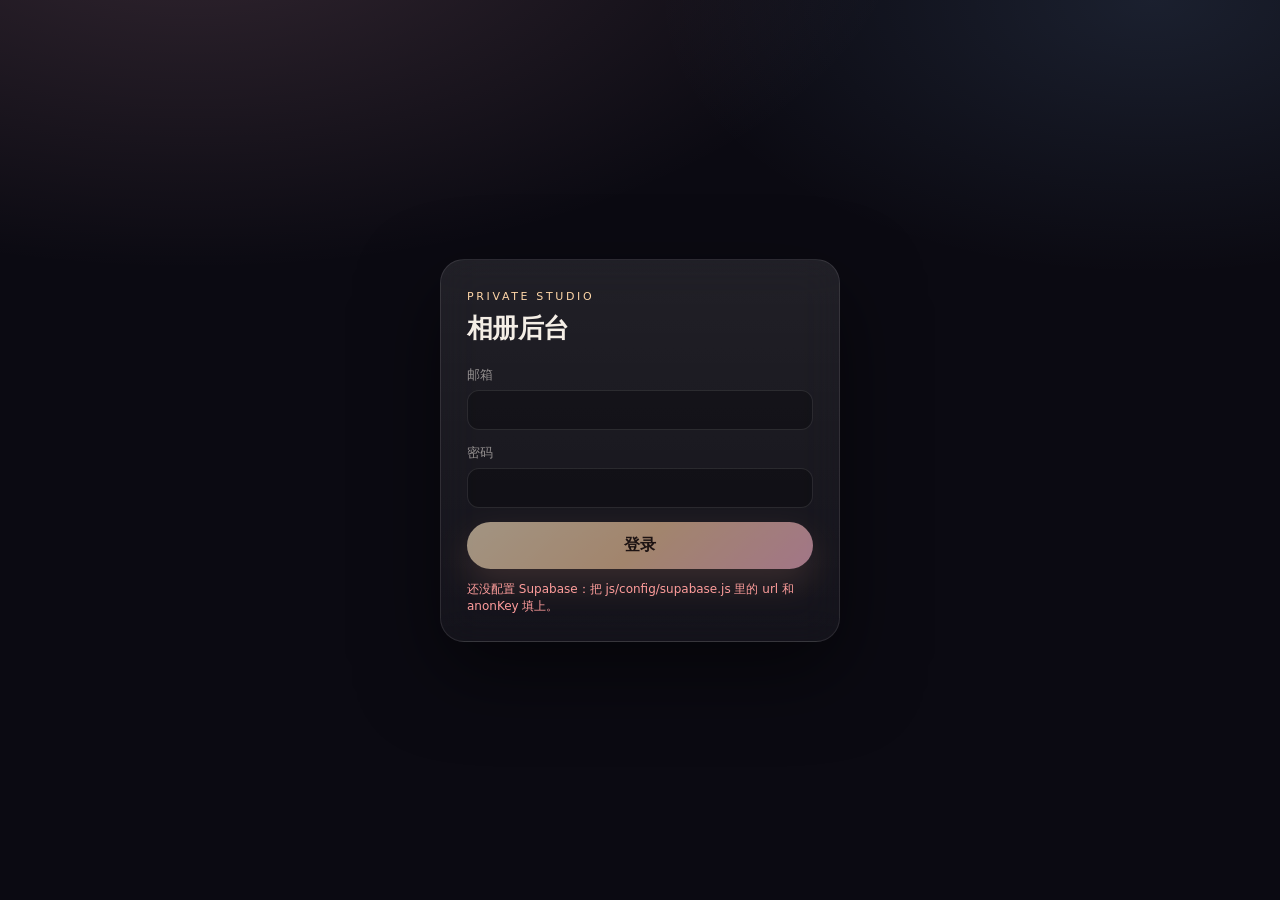
<file: admin.html>
<!DOCTYPE html>
<html lang="zh-CN">
<head>
  <meta charset="UTF-8" />
  <meta name="viewport" content="width=device-width, initial-scale=1.0" />
  <meta name="robots" content="noindex, nofollow" />
  <title>相册后台</title>
  <link rel="stylesheet" href="admin.css" />
  <link rel="icon" href="favicon.svg" type="image/svg+xml" />
</head>
<body>
  <div class="login-wrap" id="loginView">
    <form class="login-card" id="loginForm">
      <p class="eyebrow">PRIVATE STUDIO</p>
      <h1>相册后台</h1>
      <label>邮箱<input id="email" type="email" autocomplete="username" required /></label>
      <label>密码<input id="password" type="password" autocomplete="current-password" required /></label>
      <button class="primary" id="loginBtn" type="submit">登录</button>
      <p class="error" id="loginError"></p>
    </form>
  </div>

  <div id="appView" hidden>
    <header class="topbar">
      <div>
        <p class="eyebrow">STUDIO</p>
        <h1>相册后台</h1>
      </div>
      <div class="top-actions">
        <a class="ghost" href="./index.html" target="_blank" rel="noopener">看访客页</a>
        <button class="ghost" id="logoutBtn" type="button">退出</button>
      </div>
    </header>

    <nav class="tabs" id="tabs">
      <button type="button" data-tab="site" class="active">站点</button>
      <button type="button" data-tab="photos">照片</button>
      <button type="button" data-tab="timeline">时间轴</button>
      <button type="button" data-tab="letter">信</button>
      <button type="button" data-tab="music">音乐</button>
    </nav>

    <main>
      <section class="tab-panel active" id="tab-site">
        <div class="card">
          <h2>站点设置</h2>
          <div class="row grid-2">
            <label>顶部品牌名<input id="s-brand" placeholder="MANGO PUDDING" /></label>
            <label>浏览器标题<input id="s-title" placeholder="送给你的云端相册" /></label>
            <label>在一起开始时间<input id="s-love" type="datetime-local" /></label>
            <label>礼物密码<input id="s-pass" inputmode="numeric" /></label>
            <label>信的标题<input id="s-letter-title" /></label>
            <label>信的署名<input id="s-letter-sign" /></label>
          </div>
          <div class="actions"><button class="btn gold" id="saveSite" type="button">保存站点设置</button></div>
        </div>
      </section>

      <section class="tab-panel" id="tab-photos">
        <div class="card">
          <h2>添加照片</h2>
          <p class="hint">点击或拖进来，可多选。浏览器会先压到长边 1600px 再传，省流量也更快。</p>
          <label class="dropzone" id="photoDrop">
            <input type="file" id="photoInput" accept="image/*" multiple />
            <span>点击选择 / 拖拽照片到这里</span>
            <span class="mini">jpg · png · webp</span>
          </label>
          <div class="progress" id="photoProgress"><i></i></div>
        </div>
        <div class="card">
          <h2>照片列表 <span class="mini" id="photoCount"></span></h2>
          <div id="photoList"></div>
          <p class="hint">文字改完离开输入框就自动保存；↑↓ 立即改变顺序。</p>
        </div>
      </section>

      <section class="tab-panel" id="tab-timeline">
        <div class="card">
          <h2>时间轴</h2>
          <p class="hint">访客页点「时间轴」看到的就是这些卡片。</p>
          <div id="timelineList"></div>
          <div class="actions">
            <button class="btn" id="addTimeline" type="button">+ 添加一条</button>
            <button class="btn gold" id="saveTimeline" type="button">保存时间轴</button>
          </div>
        </div>
      </section>

      <section class="tab-panel" id="tab-letter">
        <div class="card">
          <h2>信</h2>
          <p class="hint">一段一段写，访客页会逐段打字显示。最后一段勾「署名」，会用手写体。</p>
          <div id="letterList"></div>
          <div class="actions">
            <button class="btn" id="addLetter" type="button">+ 添加一段</button>
            <button class="btn gold" id="saveLetter" type="button">保存信</button>
          </div>
        </div>
      </section>

      <section class="tab-panel" id="tab-music">
        <div class="card">
          <h2>添加音乐</h2>
          <label class="dropzone" id="audioDrop">
            <input type="file" id="audioInput" accept="audio/*" />
            <span>点击选择 / 拖入一首歌</span>
            <span class="mini">mp3 / m4a / wav，单个 20MB 内</span>
          </label>
          <div class="progress" id="audioProgress"><i></i></div>
        </div>
        <div class="card">
          <h2>播放列表</h2>
          <div id="musicList"></div>
          <p class="hint">歌词每行写「00:12 这一句」；不写时间也可以，会按 4 秒一行自动排。</p>
        </div>
      </section>
    </main>
  </div>

  <div class="toast" id="toast"></div>

  <script src="vendor/supabase.js"></script>
  <script src="js/config/supabase.js"></script>
  <script src="js/admin.js"></script>
</body>
</html>
</file>
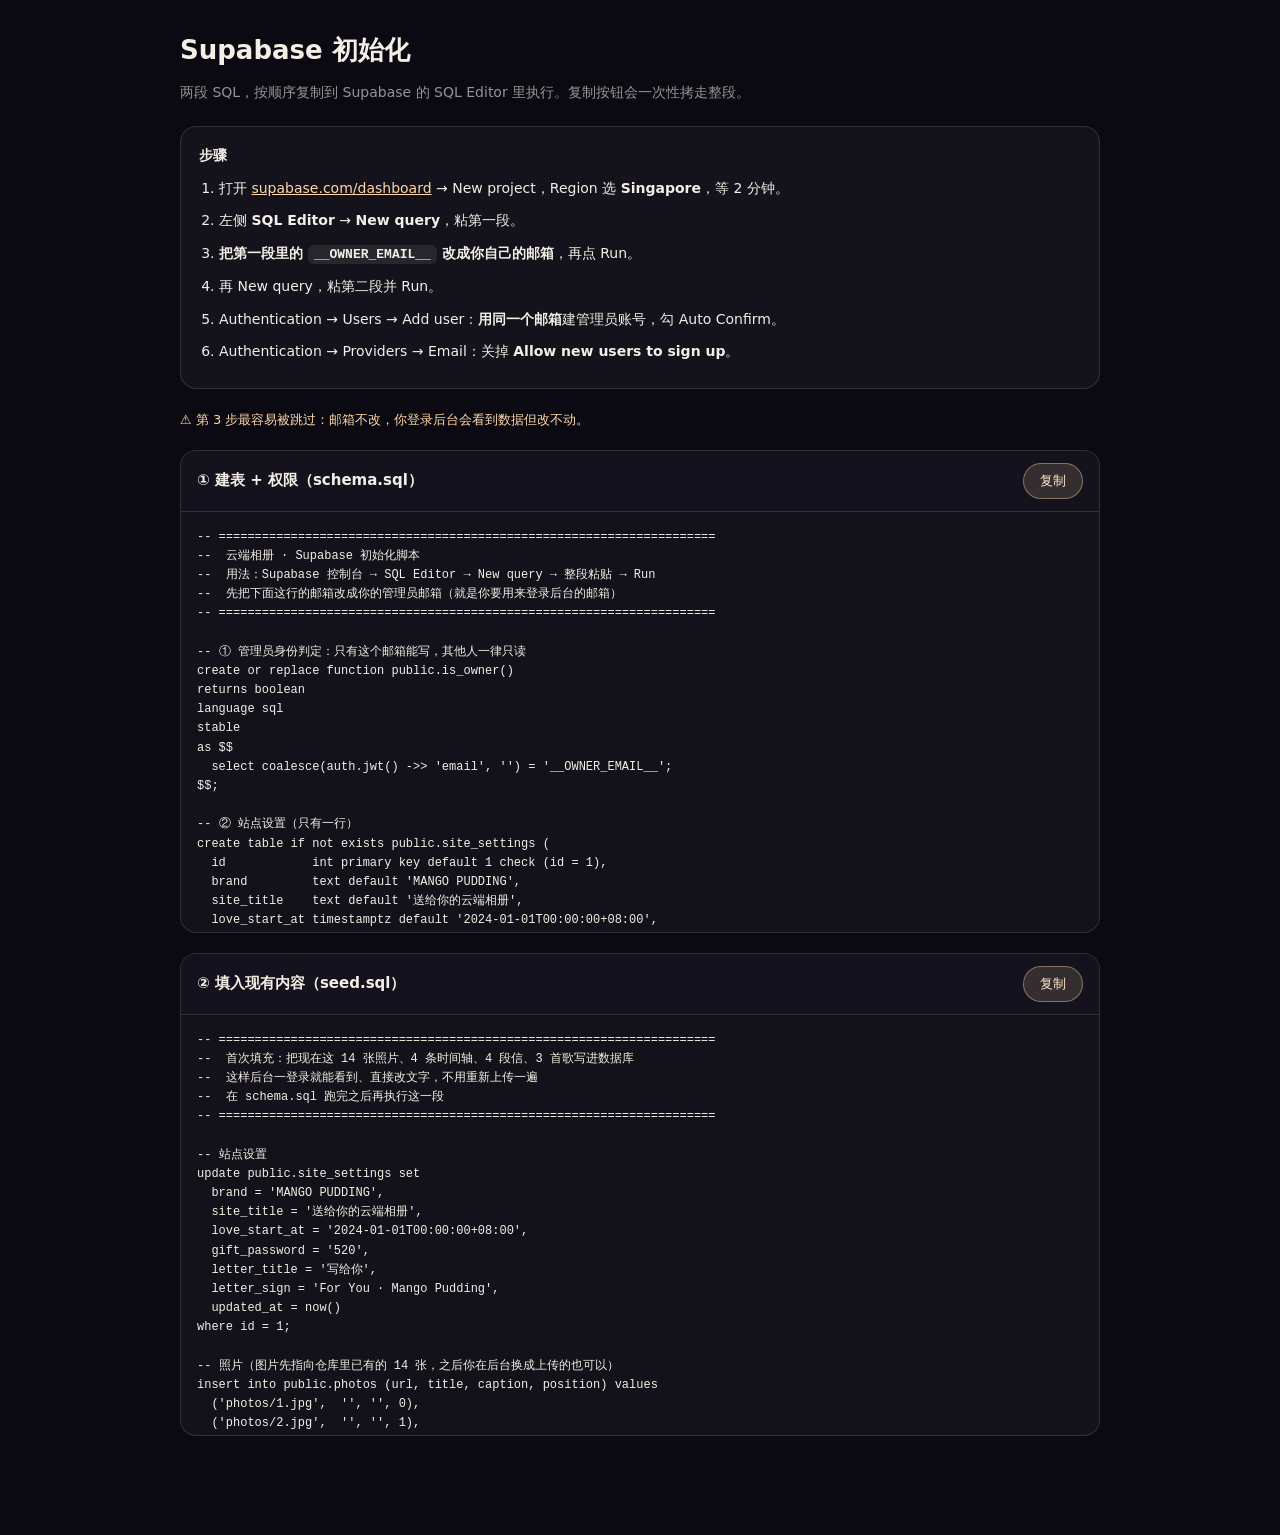
<file: supabase/setup.html>
<!DOCTYPE html>
<html lang="zh-CN">
<head>
<meta charset="UTF-8" />
<meta name="viewport" content="width=device-width, initial-scale=1.0" />
<meta name="robots" content="noindex, nofollow" />
<title>Supabase 初始化 · 复制粘贴</title>
<style>
  :root { --gold:#ffd7a8; --line:rgba(255,255,255,.12); }
  * { box-sizing: border-box; }
  body { margin:0; padding:28px 18px 80px; background:#0b0a12; color:#f4eee6;
    font-family:"PingFang SC","Microsoft YaHei",-apple-system,system-ui,sans-serif; line-height:1.75; }
  main { max-width: 920px; margin: 0 auto; }
  h1 { font-size: 26px; margin: 0 0 6px; }
  .sub { color: rgba(244,238,230,.6); font-size: 14px; margin: 0 0 22px; }
  .steps { padding: 16px 18px; border:1px solid var(--line); border-radius:16px;
    background: rgba(255,255,255,.04); margin-bottom: 20px; font-size: 14px; }
  .steps ol { margin: 8px 0 0; padding-left: 20px; }
  .steps li { margin-bottom: 8px; }
  code { background: rgba(255,255,255,.08); padding: 2px 6px; border-radius: 6px; font-size: 13px; }
  a { color: #ffd7a8; }
  .card { border:1px solid var(--line); border-radius:16px; background: rgba(255,255,255,.035); margin-bottom: 20px; overflow:hidden; }
  .card header { display:flex; justify-content:space-between; align-items:center; gap:12px;
    padding: 12px 16px; border-bottom:1px solid var(--line); position: sticky; top: 0;
    background: #14121c; z-index: 2; }
  .card h2 { font-size: 15px; margin:0; }
  button { cursor:pointer; border:1px solid rgba(255,215,168,.4); background:rgba(255,215,168,.14);
    color:#ffe9c9; padding: 8px 16px; border-radius:999px; font-size: 13px; }
  button.done { border-color: rgba(140,255,190,.45); background: rgba(140,255,190,.15); color:#c8ffe0; }
  pre { margin:0; padding:16px; max-height: 420px; overflow:auto; font-size: 12px; line-height:1.6;
    font-family: ui-monospace, SFMono-Regular, Consolas, monospace; white-space: pre; }
  .tip { font-size: 13px; color:#ffd7a8; margin: 0 0 18px; }
</style>
</head>
<body>
<main>
  <h1>Supabase 初始化</h1>
  <p class="sub">两段 SQL，按顺序复制到 Supabase 的 SQL Editor 里执行。复制按钮会一次性拷走整段。</p>

  <div class="steps">
    <strong>步骤</strong>
    <ol>
      <li>打开 <a href="https://supabase.com/dashboard" target="_blank" rel="noopener">supabase.com/dashboard</a> → New project，Region 选 <strong>Singapore</strong>，等 2 分钟。</li>
      <li>左侧 <strong>SQL Editor</strong> → <strong>New query</strong>，粘第一段。</li>
      <li><strong>把第一段里的 <code>__OWNER_EMAIL__</code> 改成你自己的邮箱</strong>，再点 Run。</li>
      <li>再 New query，粘第二段并 Run。</li>
      <li>Authentication → Users → Add user：<strong>用同一个邮箱</strong>建管理员账号，勾 Auto Confirm。</li>
      <li>Authentication → Providers → Email：关掉 <strong>Allow new users to sign up</strong>。</li>
    </ol>
  </div>

  <p class="tip">⚠️ 第 3 步最容易被跳过：邮箱不改，你登录后台会看到数据但改不动。</p>

  <section class="card">
    <header><h2>① 建表 + 权限（schema.sql）</h2><button data-target="sql1">复制</button></header>
    <pre id="sql1">-- =====================================================================
--  云端相册 · Supabase 初始化脚本
--  用法：Supabase 控制台 → SQL Editor → New query → 整段粘贴 → Run
--  先把下面这行的邮箱改成你的管理员邮箱（就是你要用来登录后台的邮箱）
-- =====================================================================

-- ① 管理员身份判定：只有这个邮箱能写，其他人一律只读
create or replace function public.is_owner()
returns boolean
language sql
stable
as $$
  select coalesce(auth.jwt() -&gt;&gt; &#x27;email&#x27;, &#x27;&#x27;) = &#x27;__OWNER_EMAIL__&#x27;;
$$;

-- ② 站点设置（只有一行）
create table if not exists public.site_settings (
  id            int primary key default 1 check (id = 1),
  brand         text default &#x27;MANGO PUDDING&#x27;,
  site_title    text default &#x27;送给你的云端相册&#x27;,
  love_start_at timestamptz default &#x27;2024-01-01T00:00:00+08:00&#x27;,
  gift_password text default &#x27;520&#x27;,
  letter_title  text default &#x27;写给你&#x27;,
  letter_sign   text default &#x27;For You · Mango Pudding&#x27;,
  updated_at    timestamptz default now()
);
insert into public.site_settings (id) values (1) on conflict (id) do nothing;

-- ③ 照片
create table if not exists public.photos (
  id          uuid primary key default gen_random_uuid(),
  url         text not null,
  storage_path text,
  title       text default &#x27;&#x27;,
  caption     text default &#x27;&#x27;,
  taken_on    date,
  sticker     text default &#x27;&#x27;,
  position    int default 0,
  created_at  timestamptz default now()
);

-- ④ 时间轴
create table if not exists public.timeline_items (
  id          uuid primary key default gen_random_uuid(),
  date_label  text default &#x27;&#x27;,
  title       text not null default &#x27;&#x27;,
  body        text default &#x27;&#x27;,
  position    int default 0
);

-- ⑤ 信的段落
create table if not exists public.letter_lines (
  id        uuid primary key default gen_random_uuid(),
  body      text not null default &#x27;&#x27;,
  emphasis  boolean default false,
  position  int default 0
);

-- ⑥ 音乐
create table if not exists public.songs (
  id           uuid primary key default gen_random_uuid(),
  title        text not null default &#x27;&#x27;,
  artist       text default &#x27;&#x27;,
  url          text not null,
  storage_path text,
  lyrics       jsonb default &#x27;[]&#x27;::jsonb,
  active       boolean default true,
  position     int default 0
);

-- ⑦ 权限：所有人可读，只有管理员可写
alter table public.site_settings  enable row level security;
alter table public.photos         enable row level security;
alter table public.timeline_items enable row level security;
alter table public.letter_lines   enable row level security;
alter table public.songs          enable row level security;

drop policy if exists read_all on public.site_settings;
drop policy if exists owner_write on public.site_settings;
create policy read_all   on public.site_settings  for select using (true);
create policy owner_write on public.site_settings for all to authenticated using (public.is_owner()) with check (public.is_owner());

drop policy if exists read_all on public.photos;
drop policy if exists owner_write on public.photos;
create policy read_all   on public.photos  for select using (true);
create policy owner_write on public.photos for all to authenticated using (public.is_owner()) with check (public.is_owner());

drop policy if exists read_all on public.timeline_items;
drop policy if exists owner_write on public.timeline_items;
create policy read_all   on public.timeline_items  for select using (true);
create policy owner_write on public.timeline_items for all to authenticated using (public.is_owner()) with check (public.is_owner());

drop policy if exists read_all on public.letter_lines;
drop policy if exists owner_write on public.letter_lines;
create policy read_all   on public.letter_lines  for select using (true);
create policy owner_write on public.letter_lines for all to authenticated using (public.is_owner()) with check (public.is_owner());

drop policy if exists read_all on public.songs;
drop policy if exists owner_write on public.songs;
create policy read_all   on public.songs  for select using (true);
create policy owner_write on public.songs for all to authenticated using (public.is_owner()) with check (public.is_owner());

grant select on public.site_settings, public.photos, public.timeline_items, public.letter_lines, public.songs to anon, authenticated;
grant insert, update, delete on public.site_settings, public.photos, public.timeline_items, public.letter_lines, public.songs to authenticated;

-- ⑧ 存储桶：照片 + 音乐，公开可读、仅管理员可传
insert into storage.buckets (id, name, public, file_size_limit, allowed_mime_types)
values (&#x27;album&#x27;, &#x27;album&#x27;, true, 26214400, array[&#x27;image/jpeg&#x27;,&#x27;image/png&#x27;,&#x27;image/webp&#x27;,&#x27;audio/mpeg&#x27;,&#x27;audio/mp4&#x27;,&#x27;audio/wav&#x27;])
on conflict (id) do update set public = true, file_size_limit = 26214400;

drop policy if exists album_read   on storage.objects;
drop policy if exists album_write  on storage.objects;
drop policy if exists album_update on storage.objects;
drop policy if exists album_delete on storage.objects;

create policy album_read   on storage.objects for select using (bucket_id = &#x27;album&#x27;);
create policy album_write  on storage.objects for insert to authenticated with check (bucket_id = &#x27;album&#x27; and public.is_owner());
create policy album_update on storage.objects for update to authenticated using (bucket_id = &#x27;album&#x27; and public.is_owner());
create policy album_delete on storage.objects for delete to authenticated using (bucket_id = &#x27;album&#x27; and public.is_owner());

-- ⑨ 完成。接下来去 Authentication → Users 手动建一个管理员账号
--    （邮箱必须和第 ① 行填的一致），并关掉 Allow new users to sign up。
</pre>
  </section>

  <section class="card">
    <header><h2>② 填入现有内容（seed.sql）</h2><button data-target="sql2">复制</button></header>
    <pre id="sql2">-- =====================================================================
--  首次填充：把现在这 14 张照片、4 条时间轴、4 段信、3 首歌写进数据库
--  这样后台一登录就能看到、直接改文字，不用重新上传一遍
--  在 schema.sql 跑完之后再执行这一段
-- =====================================================================

-- 站点设置
update public.site_settings set
  brand = &#x27;MANGO PUDDING&#x27;,
  site_title = &#x27;送给你的云端相册&#x27;,
  love_start_at = &#x27;2024-01-01T00:00:00+08:00&#x27;,
  gift_password = &#x27;520&#x27;,
  letter_title = &#x27;写给你&#x27;,
  letter_sign = &#x27;For You · Mango Pudding&#x27;,
  updated_at = now()
where id = 1;

-- 照片（图片先指向仓库里已有的 14 张，之后你在后台换成上传的也可以）
insert into public.photos (url, title, caption, position) values
  (&#x27;photos/1.jpg&#x27;,  &#x27;&#x27;, &#x27;&#x27;, 0),
  (&#x27;photos/2.jpg&#x27;,  &#x27;&#x27;, &#x27;&#x27;, 1),
  (&#x27;photos/3.jpg&#x27;,  &#x27;&#x27;, &#x27;&#x27;, 2),
  (&#x27;photos/4.jpg&#x27;,  &#x27;&#x27;, &#x27;&#x27;, 3),
  (&#x27;photos/5.jpg&#x27;,  &#x27;&#x27;, &#x27;&#x27;, 4),
  (&#x27;photos/6.jpg&#x27;,  &#x27;&#x27;, &#x27;&#x27;, 5),
  (&#x27;photos/7.jpg&#x27;,  &#x27;&#x27;, &#x27;&#x27;, 6),
  (&#x27;photos/8.jpg&#x27;,  &#x27;&#x27;, &#x27;&#x27;, 7),
  (&#x27;photos/9.jpg&#x27;,  &#x27;&#x27;, &#x27;&#x27;, 8),
  (&#x27;photos/10.jpg&#x27;, &#x27;&#x27;, &#x27;&#x27;, 9),
  (&#x27;photos/11.jpg&#x27;, &#x27;&#x27;, &#x27;&#x27;, 10),
  (&#x27;photos/12.jpg&#x27;, &#x27;&#x27;, &#x27;&#x27;, 11),
  (&#x27;photos/13.jpg&#x27;, &#x27;&#x27;, &#x27;&#x27;, 12),
  (&#x27;photos/14.jpg&#x27;, &#x27;&#x27;, &#x27;&#x27;, 13);

-- 时间轴
insert into public.timeline_items (date_label, title, body, position) values
  (&#x27;01&#x27;, &#x27;第一次被认真保存&#x27;, &#x27;从某一张照片开始，普通的一天变成了可以反复翻看的记忆。&#x27;, 0),
  (&#x27;02&#x27;, &#x27;一起吃过的饭&#x27;, &#x27;有些快乐很具体，可能就是一张桌子、两双筷子，还有一句没说完的话。&#x27;, 1),
  (&#x27;03&#x27;, &#x27;一起走过的地方&#x27;, &#x27;地图上只是一个点，放进回忆里，就变成了一整段路。&#x27;, 2),
  (&#x27;04&#x27;, &#x27;新的照片还没拍&#x27;, &#x27;这里先空着，等我们慢慢填。&#x27;, 3);

-- 信
insert into public.letter_lines (body, emphasis, position) values
  (&#x27;我把这些照片放进一个网页里，不是因为它们拍得多完美，而是因为每一张背后，都有一个我想认真保存的你。&#x27;, false, 0),
  (&#x27;真正想送出去的，从来不只是照片本身，而是那时候的风、光、说过的话，还有当时一起站在画面里的心情。&#x27;, false, 1),
  (&#x27;如果你喜欢，这个网页以后还可以继续长大。新的照片、新的旅行、新的小事，都能慢慢加进来。&#x27;, false, 2),
  (&#x27;故事还没写完，下一页留给我们。&#x27;, true, 3);

-- 音乐（先用站点里现成的三首，之后可以在后台上传自己的）
insert into public.songs (title, artist, url, lyrics, active, position) values
  (&#x27;月光慢慢&#x27;, &#x27;&#x27;, &#x27;music/1.mp3&#x27;, &#x27;[{&quot;time&quot;:0,&quot;text&quot;:&quot;天色暗下来的时候，照片刚好亮起。&quot;},{&quot;time&quot;:9,&quot;text&quot;:&quot;慢一点也没关系，回忆本来就不赶时间。&quot;},{&quot;time&quot;:19,&quot;text&quot;:&quot;我们把普通的一天，过成了想收藏的那一页。&quot;},{&quot;time&quot;:30,&quot;text&quot;:&quot;你看，连风都在帮我们把画面吹得更轻。&quot;},{&quot;time&quot;:42,&quot;text&quot;:&quot;这一张留着，等以后想起来再看。&quot;},{&quot;time&quot;:54,&quot;text&quot;:&quot;不急着翻页，先多看一会儿。&quot;},{&quot;time&quot;:66,&quot;text&quot;:&quot;月光慢慢，落到你眼睛里。&quot;},{&quot;time&quot;:78,&quot;text&quot;:&quot;故事还长，这一页才刚刚开始。&quot;}]&#x27;::jsonb, true, 0),
  (&#x27;潮汐与星&#x27;, &#x27;&#x27;, &#x27;music/2.mp3&#x27;, &#x27;[{&quot;time&quot;:0,&quot;text&quot;:&quot;像潮水，一次次回到同一片岸。&quot;},{&quot;time&quot;:10,&quot;text&quot;:&quot;那些没说出口的话，都藏在快门里。&quot;},{&quot;time&quot;:21,&quot;text&quot;:&quot;你笑的时候，整张照片都跟着亮了。&quot;},{&quot;time&quot;:33,&quot;text&quot;:&quot;我们把日子攒成星光，一颗一颗。&quot;},{&quot;time&quot;:45,&quot;text&quot;:&quot;有的瞬间很短，却值得反复播放。&quot;},{&quot;time&quot;:57,&quot;text&quot;:&quot;如果你也在看，那就正好。&quot;},{&quot;time&quot;:70,&quot;text&quot;:&quot;潮汐退去，星星还在。&quot;},{&quot;time&quot;:84,&quot;text&quot;:&quot;下一次见面，再多拍一点。&quot;}]&#x27;::jsonb, true, 1),
  (&#x27;夜色慢拍&#x27;, &#x27;&#x27;, &#x27;music/3.wav&#x27;, &#x27;[{&quot;time&quot;:0,&quot;text&quot;:&quot;夜里的灯，比白天更会记事。&quot;},{&quot;time&quot;:11,&quot;text&quot;:&quot;我们走的那段路，现在还会在脑子里放一遍。&quot;},{&quot;time&quot;:23,&quot;text&quot;:&quot;有些开心不用很大声，安静地待着就好。&quot;},{&quot;time&quot;:36,&quot;text&quot;:&quot;这张不太清楚，但那时候的心情很清楚。&quot;},{&quot;time&quot;:49,&quot;text&quot;:&quot;把吵闹关掉，只剩旋律和呼吸。&quot;},{&quot;time&quot;:62,&quot;text&quot;:&quot;你看，照片里的我们一直在笑。&quot;},{&quot;time&quot;:76,&quot;text&quot;:&quot;再笑一次，给下一张留个位置。&quot;},{&quot;time&quot;:90,&quot;text&quot;:&quot;夜色慢拍，我们慢慢来。&quot;}]&#x27;::jsonb, true, 2);
</pre>
  </section>

</main>
<script>
document.querySelectorAll('button[data-target]').forEach(function (btn) {
  btn.addEventListener('click', async function () {
    var text = document.getElementById(btn.dataset.target).innerText;
    try { await navigator.clipboard.writeText(text); }
    catch (e) {
      var ta = document.createElement('textarea');
      ta.value = text; document.body.appendChild(ta); ta.select();
      document.execCommand('copy'); ta.remove();
    }
    var old = btn.textContent;
    btn.textContent = '已复制 ✓'; btn.classList.add('done');
    setTimeout(function () { btn.textContent = old; btn.classList.remove('done'); }, 1800);
  });
});
</script>
</body>
</html>
</file>
<file: admin.css>
:root {
  --bg: #0b0a12;
  --card: rgba(255, 255, 255, 0.055);
  --line: rgba(255, 255, 255, 0.1);
  --text: #f4eee6;
  --muted: rgba(244, 238, 230, 0.56);
  --gold: #ffd7a8;
  --pink: #ffb7cf;
}
* { box-sizing: border-box; }
html, body { margin: 0; min-height: 100%; }
body {
  font-family: "PingFang SC", "Microsoft YaHei", -apple-system, system-ui, sans-serif;
  color: var(--text);
  background:
    radial-gradient(1200px 600px at 15% -10%, rgba(255, 183, 207, 0.16), transparent 60%),
    radial-gradient(900px 500px at 90% 0%, rgba(140, 190, 255, 0.12), transparent 55%),
    var(--bg);
  -webkit-font-smoothing: antialiased;
}
button, input, textarea, select { font: inherit; color: inherit; }
button { cursor: pointer; }

/* ---------- 登录 ---------- */
.login-wrap { min-height: 100dvh; display: grid; place-items: center; padding: 24px; }
.login-card {
  width: min(400px, 100%);
  padding: 30px 26px 26px;
  border-radius: 24px;
  background: linear-gradient(180deg, rgba(255, 255, 255, 0.09), rgba(255, 255, 255, 0.04));
  border: 1px solid var(--line);
  box-shadow: 0 30px 80px rgba(0, 0, 0, 0.5);
  backdrop-filter: blur(20px);
}
.eyebrow { margin: 0 0 8px; font-size: 11px; letter-spacing: 0.24em; color: var(--gold); }
h1 { margin: 0 0 20px; font-size: 26px; letter-spacing: -0.02em; }
label { display: block; margin-bottom: 14px; font-size: 13px; color: var(--muted); }
input, textarea {
  width: 100%;
  margin-top: 6px;
  padding: 11px 13px;
  border-radius: 12px;
  border: 1px solid var(--line);
  background: rgba(0, 0, 0, 0.28);
  color: var(--text);
  font-size: 14px;
  outline: none;
}
input:focus, textarea:focus { border-color: rgba(255, 215, 168, 0.55); }
textarea { resize: vertical; min-height: 74px; line-height: 1.7; }
.primary {
  width: 100%;
  padding: 13px;
  border: 0;
  border-radius: 999px;
  font-weight: 800;
  color: #22130d;
  background: linear-gradient(135deg, #ffe9c6, #ffd0a3, #ffb7cf);
  box-shadow: 0 14px 34px rgba(255, 175, 140, 0.25);
}
.primary:disabled { opacity: 0.6; }
.error { min-height: 18px; margin: 12px 0 0; font-size: 12px; color: #ff9d9d; }

/* ---------- 主界面 ---------- */
#appView { max-width: 1080px; margin: 0 auto; padding: 22px 18px 80px; }
.topbar { display: flex; align-items: flex-end; justify-content: space-between; gap: 14px; flex-wrap: wrap; margin-bottom: 16px; }
.topbar h1 { margin: 0; font-size: 22px; }
.top-actions { display: flex; gap: 8px; }
.ghost {
  padding: 9px 14px;
  border-radius: 999px;
  border: 1px solid var(--line);
  background: rgba(255, 255, 255, 0.05);
  color: var(--text);
  text-decoration: none;
  font-size: 13px;
}
.ghost:hover { background: rgba(255, 255, 255, 0.1); }

.tabs { display: flex; gap: 6px; overflow-x: auto; padding-bottom: 4px; margin-bottom: 16px; border-bottom: 1px solid var(--line); }
.tabs button {
  flex: 0 0 auto;
  padding: 10px 14px;
  border: 0;
  border-radius: 12px 12px 0 0;
  background: transparent;
  color: var(--muted);
  font-size: 14px;
}
.tabs button.active { color: var(--text); background: rgba(255, 255, 255, 0.06); }

.tab-panel { display: none; }
.tab-panel.active { display: block; }

.card {
  padding: 18px;
  margin-bottom: 14px;
  border-radius: 18px;
  border: 1px solid var(--line);
  background: var(--card);
}
.card h2 { margin: 0 0 12px; font-size: 15px; letter-spacing: 0.04em; color: var(--muted); font-weight: 600; }
.row { display: grid; gap: 10px; }
.grid-2 { grid-template-columns: repeat(auto-fit, minmax(220px, 1fr)); }

.hint { margin: 0 0 12px; font-size: 12px; color: var(--muted); line-height: 1.7; }
.actions { display: flex; gap: 8px; flex-wrap: wrap; margin-top: 6px; }
.btn {
  padding: 10px 16px;
  border-radius: 12px;
  border: 1px solid var(--line);
  background: rgba(255, 255, 255, 0.06);
  font-size: 13px;
}
.btn:hover { background: rgba(255, 255, 255, 0.12); }
.btn.gold { border-color: rgba(255, 215, 168, 0.4); background: rgba(255, 215, 168, 0.14); color: #ffe9c9; }
.btn.danger { border-color: rgba(255, 120, 120, 0.35); color: #ffb3b3; }

/* 照片 / 音乐列表 */
.item {
  display: grid;
  grid-template-columns: 92px 1fr auto;
  gap: 12px;
  padding: 12px;
  margin-bottom: 10px;
  border-radius: 16px;
  border: 1px solid var(--line);
  background: rgba(255, 255, 255, 0.035);
}
.item .thumb {
  width: 92px;
  height: 118px;
  border-radius: 10px;
  object-fit: cover;
  background: rgba(0, 0, 0, 0.3);
}
.item .fields { display: grid; gap: 8px; min-width: 0; }
.item .fields input, .item .fields textarea { margin: 0; }
.item .tools { display: flex; flex-direction: column; gap: 6px; }
.item .tools button { padding: 7px 10px; font-size: 12px; border-radius: 9px; }
.mini { font-size: 12px; color: var(--muted); }

.dropzone {
  display: grid;
  place-items: center;
  gap: 6px;
  padding: 26px 16px;
  border-radius: 16px;
  border: 1px dashed rgba(255, 255, 255, 0.22);
  color: var(--muted);
  font-size: 13px;
  text-align: center;
  transition: border-color 0.2s, background 0.2s;
}
.dropzone.over { border-color: var(--gold); background: rgba(255, 215, 168, 0.08); }
.dropzone input { display: none; }

.progress { height: 4px; border-radius: 999px; background: rgba(255, 255, 255, 0.1); overflow: hidden; margin-top: 10px; }
.progress > i { display: block; height: 100%; width: 0; background: linear-gradient(90deg, #ffd7a8, #ffb7cf); transition: width 0.2s; }

.toast {
  position: fixed;
  left: 50%;
  bottom: 26px;
  transform: translate(-50%, 20px);
  padding: 11px 18px;
  border-radius: 999px;
  background: rgba(20, 16, 28, 0.92);
  border: 1px solid var(--line);
  font-size: 13px;
  opacity: 0;
  pointer-events: none;
  transition: opacity 0.25s, transform 0.25s;
  z-index: 30;
}
.toast.show { opacity: 1; transform: translate(-50%, 0); }
.toast.err { border-color: rgba(255, 120, 120, 0.5); color: #ffc0c0; }

@media (max-width: 620px) {
  .item { grid-template-columns: 72px 1fr; }
  .item .thumb { width: 72px; height: 94px; }
  .item .tools { flex-direction: row; grid-column: 1 / -1; }
}

.item.plain { grid-template-columns: 1fr auto; }
.item.plain .fields { min-width: 0; }
.item.plain .tools { flex-direction: row; align-items: flex-start; }
</file>
